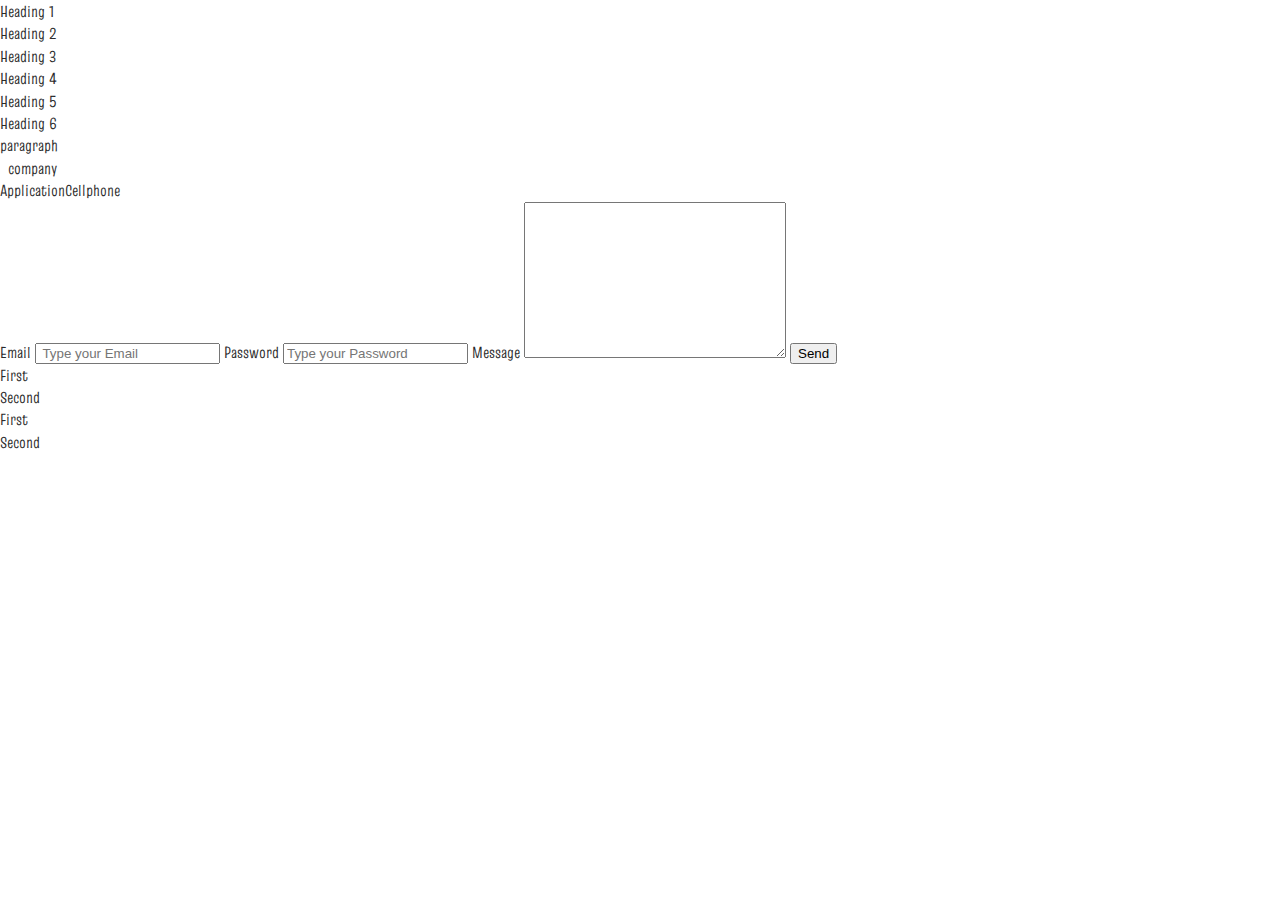
<file: index.html>
<!DOCTYPE html>
<html lang="en">
<head>
    <meta charset="UTF-8">
    <meta name="viewport" content="width=device-width, initial-scale=1.0">
    <title>Document</title>
    <link rel="stylesheet" href="./style.css">
</head>
<body>
     <!-- HEADING TAG -->
     <h1>Heading 1</h1>
     <h2>Heading 2</h2>
     <h3>Heading 3</h3>
     <h4>Heading 4</h4>
     <h5>Heading 5</h5>
     <h6>Heading 6</h6>
 
 <p>paragraph</p>
 <section id="banner">
     <div class="banner__left"></div>
     <div> 
 <section>
 
 <table>
     <th>company</th>
     <tr>
        <td>Application</td>
        <td>Cellphone</td>
        <tr>
 </table>

<form action="">
    <!-- EMAIL -->
 <label for="">Email</label>
 <input type="email" 
 placeholder=" Type your Email">

<!-- PASSWORD -->
<label for="">Password</label>
<input type="password"
 placeholder="Type your Password">

 <!-- MESSAGE -->
<label for="">Message</label>
<textarea name="" id="" cols="30" rows="10"></textarea>
<button>Send</button>
</form>

<ul></ul>
<li>First</li>
<li>Second</li>

<ol></ol>
<li>First</li>
<li>Second</li>

</body>
</html>
</file>
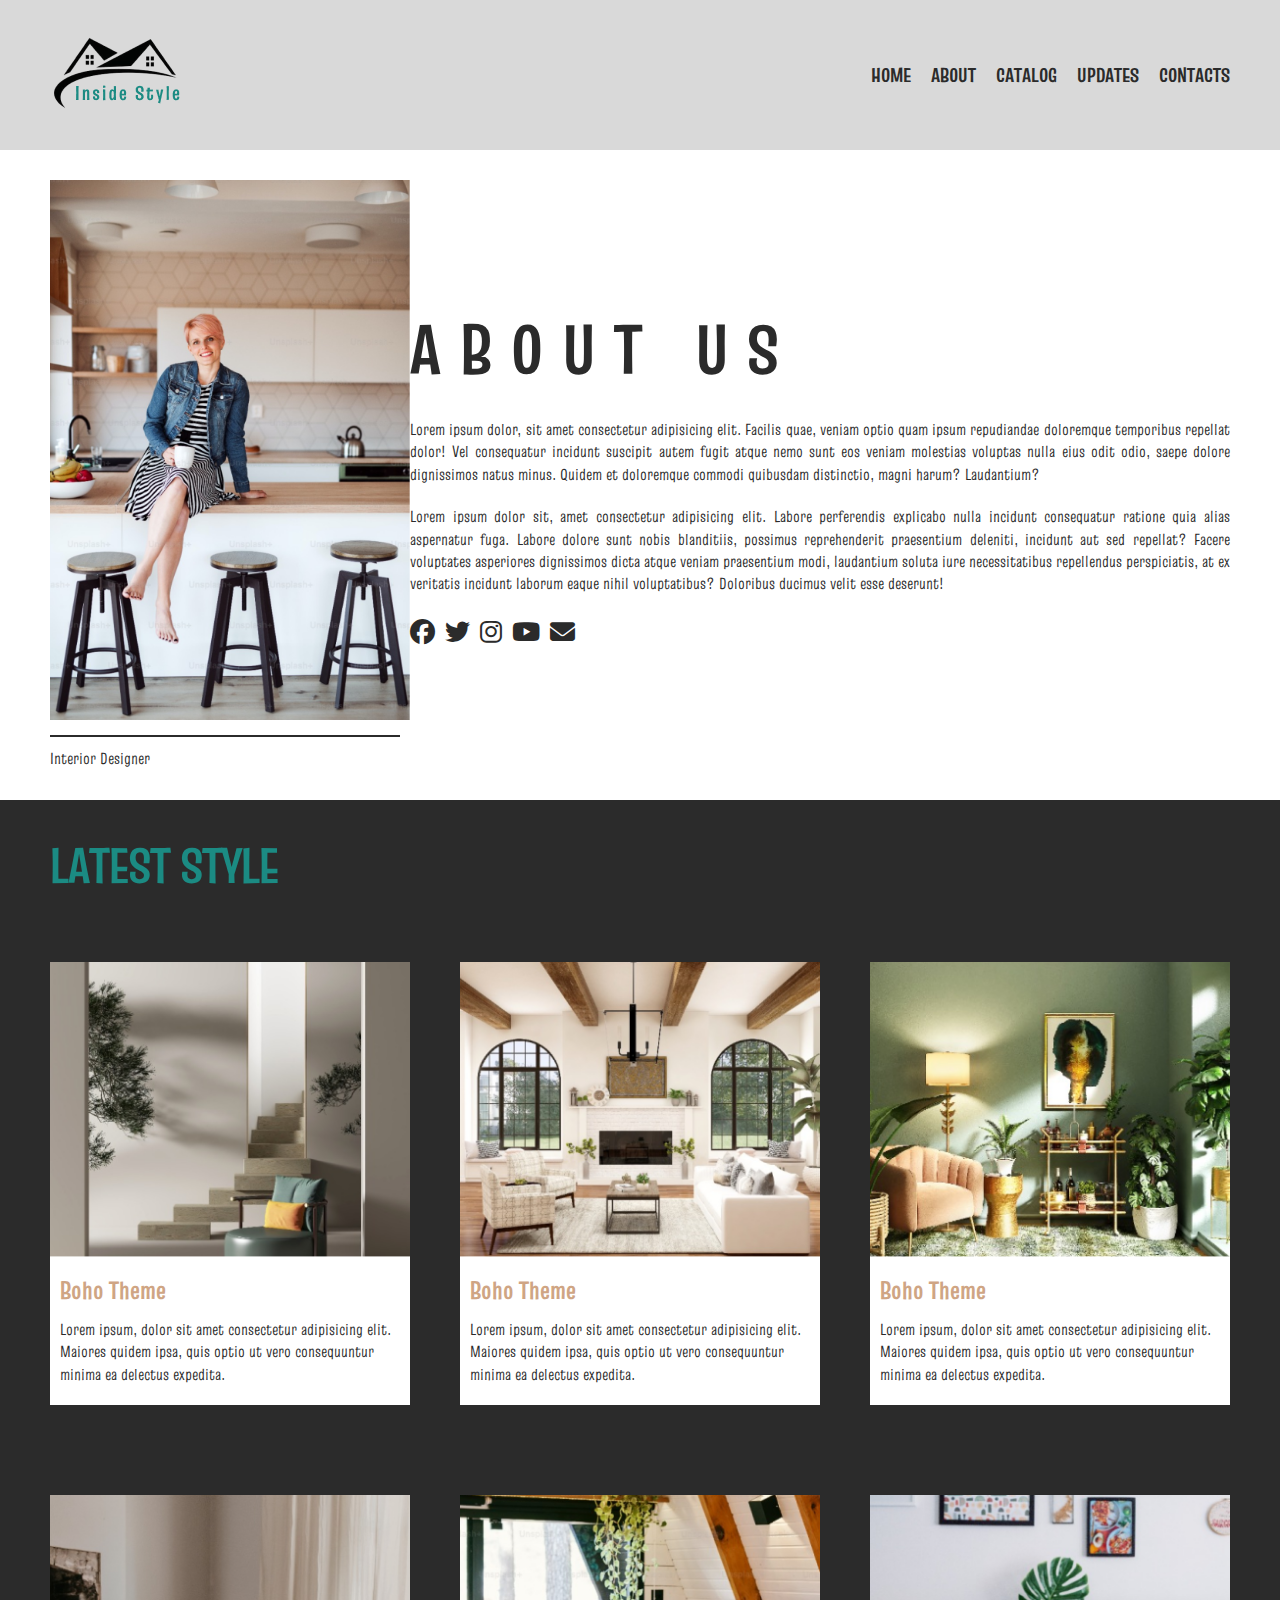
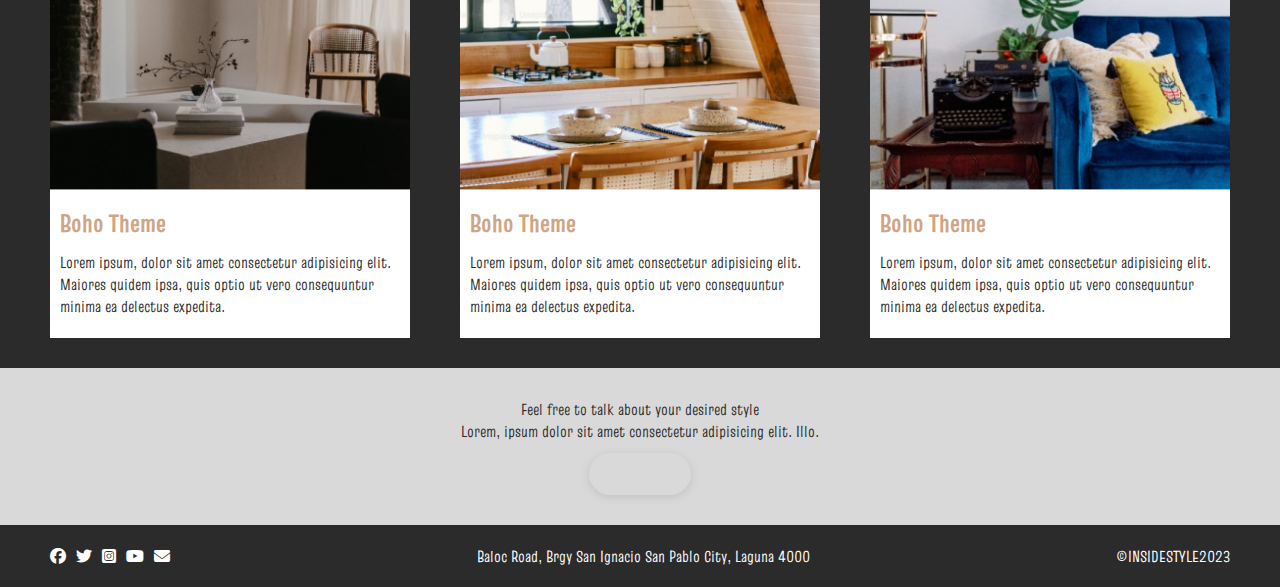
<file: about.html>
<!DOCTYPE html>
<html lang="en">
<head>
    <meta charset="UTF-8">
    <meta name="viewport" content="width=0, initial-scale=1.0">
    <title>Document</title>
    <link rel="stylesheet" href="./style.css">
    <link rel="stylesheet" href="https://cdnjs.cloudflare.com/ajax/libs/font-awesome/6.5.1/css/all.min.css">
</head>
<body>
<!-- HEADER -->
    <!-- header.header>.container>.header_wrapper -->
    <header class="header">
        <div class="container">
            <div class="header__wrapper">
            <img src="./img/LOGO.png" alt="">
            <nav>
                <ul class="header__nav">
                    <li><a href="home.html">HOME</a></li>
                    <li><a href="about.html">ABOUT</a></li>
                    <li><a href="catalog.html">CATALOG</a></li>
                    <li><a href="updates.html">UPDATES</a></li>
                    <li><a href="contacts.html">CONTACTS</a></li>
                </ul>
            </nav>
            <div class="toggle__menu"> <span></span>
            <span></span>
            <span></span></div>
           
        </div>
        </div>
    </header>

    <!-- ABOUT BANNER -->
    <section class="aboutBanner">
        <div class="container">
            <div class="aboutBanner_wrapper">
                <div class="aboutBanner_left">
                    <img src="img/about.png" alt="">
                    <small>Interior Designer </small>
                </div>
                <div class="aboutBanner_right">
                    <h1>ABOUT US</h1>
                    <p>Lorem ipsum dolor, sit amet consectetur adipisicing elit. Facilis quae, veniam optio quam ipsum repudiandae doloremque temporibus repellat dolor! Vel consequatur incidunt suscipit autem fugit atque nemo sunt eos veniam molestias voluptas nulla eius odit odio, saepe dolore dignissimos natus minus. Quidem et doloremque commodi quibusdam distinctio, magni harum? Laudantium?</p>
                    <p>Lorem ipsum dolor sit, amet consectetur adipisicing elit. Labore perferendis explicabo nulla incidunt consequatur ratione quia alias aspernatur fuga. Labore dolore sunt nobis blanditiis, possimus reprehenderit praesentium deleniti, incidunt aut sed repellat? Facere voluptates asperiores dignissimos dicta atque veniam praesentium modi, laudantium soluta iure necessitatibus repellendus perspiciatis, at ex veritatis incidunt laborum eaque nihil voluptatibus? Doloribus ducimus velit esse deserunt!</p>
                    <ul>
                        <li><a href=""><i class="fa-brands fa-facebook"></i></a></li>
                        <li><a href=""><i class="fa-brands fa-twitter"></i></a></li>
                        <li><a href=""><i class="fa-brands fa-instagram"></i></a></li>
                        <li><a href=""><i class="fa-brands fa-youtube"></i></i></a></li>
                        <li><a href=""><i class="fa-solid fa-envelope"></i></a></li>
                    </ul>
                </div>
            </div>
        </div>
    </section>

<!-- LATEST STYLE SECTION -->
<section class="lateststyle">
    <div class="container">
        <h1>LATEST STYLE</h1>
        <P>Lorem ipsum dolor, sit amet consectetur adipisicing elit. Cupiditate quaerat, temporibus non officiis ipsum assumenda nisi nemo culpa amet nesciunt?</P>
        <div class="lateststyle_wrapper">
            
            <div class="lateststyleSection_card">
                <img src="./img/latest-1.png" alt="">
                <div class="lateststyleSection_card--content">
                    <h3>Boho Theme</h3>
                    <p>Lorem ipsum, dolor sit amet consectetur adipisicing elit. Maiores quidem ipsa, quis optio ut vero consequuntur minima ea delectus expedita.</p>
                </div>
            </div>
            <div class="lateststyleSection_card">
                <img src="./img/latest-2.png" alt="">
                <div class="lateststyleSection_card--content">
                    <h3>Boho Theme</h3>
                    <p>Lorem ipsum, dolor sit amet consectetur adipisicing elit. Maiores quidem ipsa, quis optio ut vero consequuntur minima ea delectus expedita.</p>
                </div>
            </div>
            <div class="lateststyleSection_card">
                <img src="./img/latest-3.png" alt="">
                <div class="lateststyleSection_card--content">
                    <h3>Boho Theme</h3>
                    <p>Lorem ipsum, dolor sit amet consectetur adipisicing elit. Maiores quidem ipsa, quis optio ut vero consequuntur minima ea delectus expedita.</p>
                </div>
            </div>
            <div class="lateststyleSection_card">
                <img src="./img/latest-4.png" alt="">
                <div class="lateststyleSection_card--content">
                    <h3>Boho Theme</h3>
                    <p>Lorem ipsum, dolor sit amet consectetur adipisicing elit. Maiores quidem ipsa, quis optio ut vero consequuntur minima ea delectus expedita.</p>
                </div>
            </div>
            <div class="lateststyleSection_card">
                <img src="./img/latest-5.png" alt="">
                <div class="lateststyleSection_card--content">
                    <h3>Boho Theme</h3>
                    <p>Lorem ipsum, dolor sit amet consectetur adipisicing elit. Maiores quidem ipsa, quis optio ut vero consequuntur minima ea delectus expedita.</p>
                </div>
            </div>
            <div class="lateststyleSection_card">
                <img src="./img/latest-6.png" alt="">
                <div class="lateststyleSection_card--content">
                    <h3>Boho Theme</h3>
                    <p>Lorem ipsum, dolor sit amet consectetur adipisicing elit. Maiores quidem ipsa, quis optio ut vero consequuntur minima ea delectus expedita.</p>
                </div>
            </div>
        </div>
    </div>
</section>

    <!-- CALL TO ACTION -->
<section class="cta">
    <div class="container">
        <div class="cta__wrapper">
            <h1>Feel free to talk about your desired style</h1>
            <p>Lorem, ipsum dolor sit amet consectetur adipisicing elit. Illo.</p>
            <a href="" class="btn bg--semi-light">Contact us</a>
        </div>
    </div>
</section>

<!-- FOOTER -->
<footer class="footer">
    <div class="container">
        <div class="footer__wrapper">
            <ul>
                <li><a href=""><i class="fa-brands fa-facebook"></i></a></li>
                <li><a href=""><i class="fa-brands fa-twitter"></i></a></li>
                <li><a href=""><i class="fa-brands fa-square-instagram"></i></a></li>
                <li><a href=""><i class="fa-brands fa-youtube"></i></a></li>
                <li><a href=""><i class="fa-solid fa-envelope"></i></a></li>
            </ul>
            <p>Baloc Road, Brgy San Ignacio San Pablo City, Laguna 4000</p>
            <p>©INSIDESTYLE2023</p>
        </div>
    </div>
</footer>

  <script src="./script.js"></script>

</body>
</html>
</file>
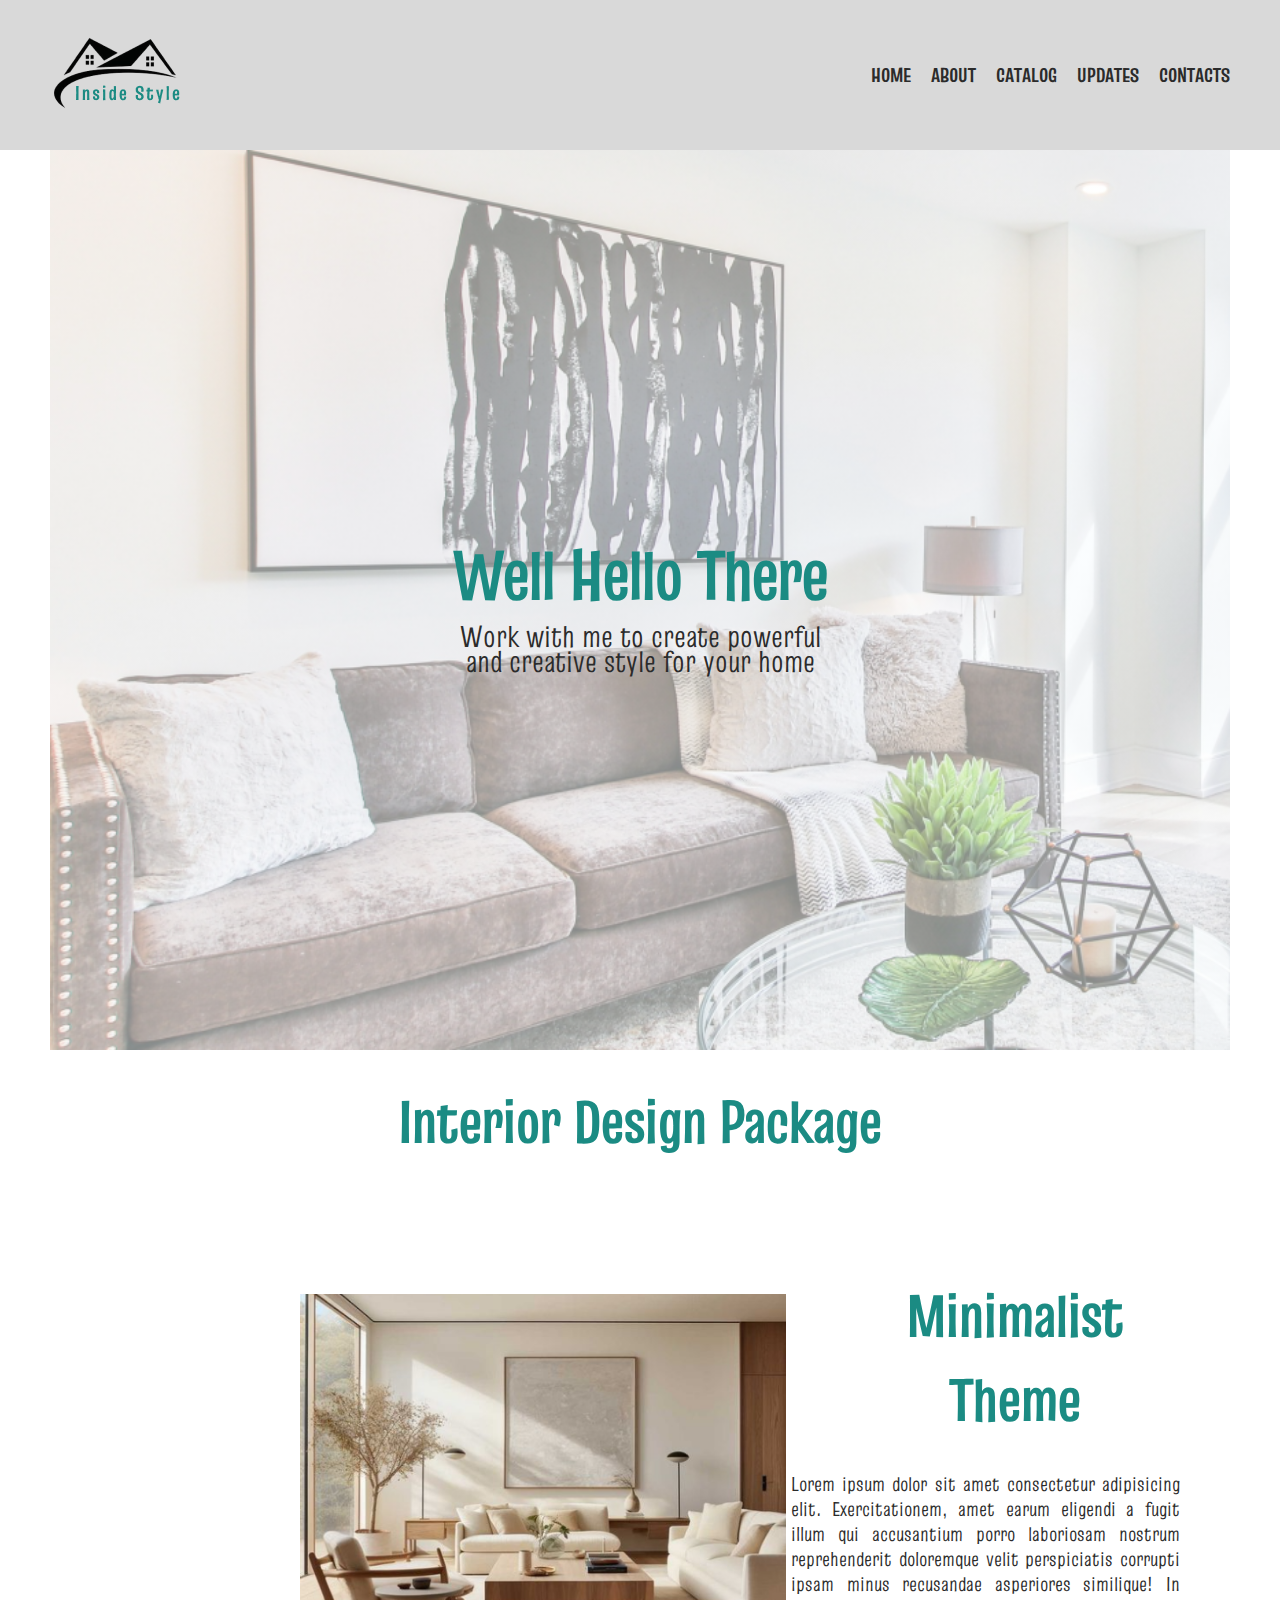
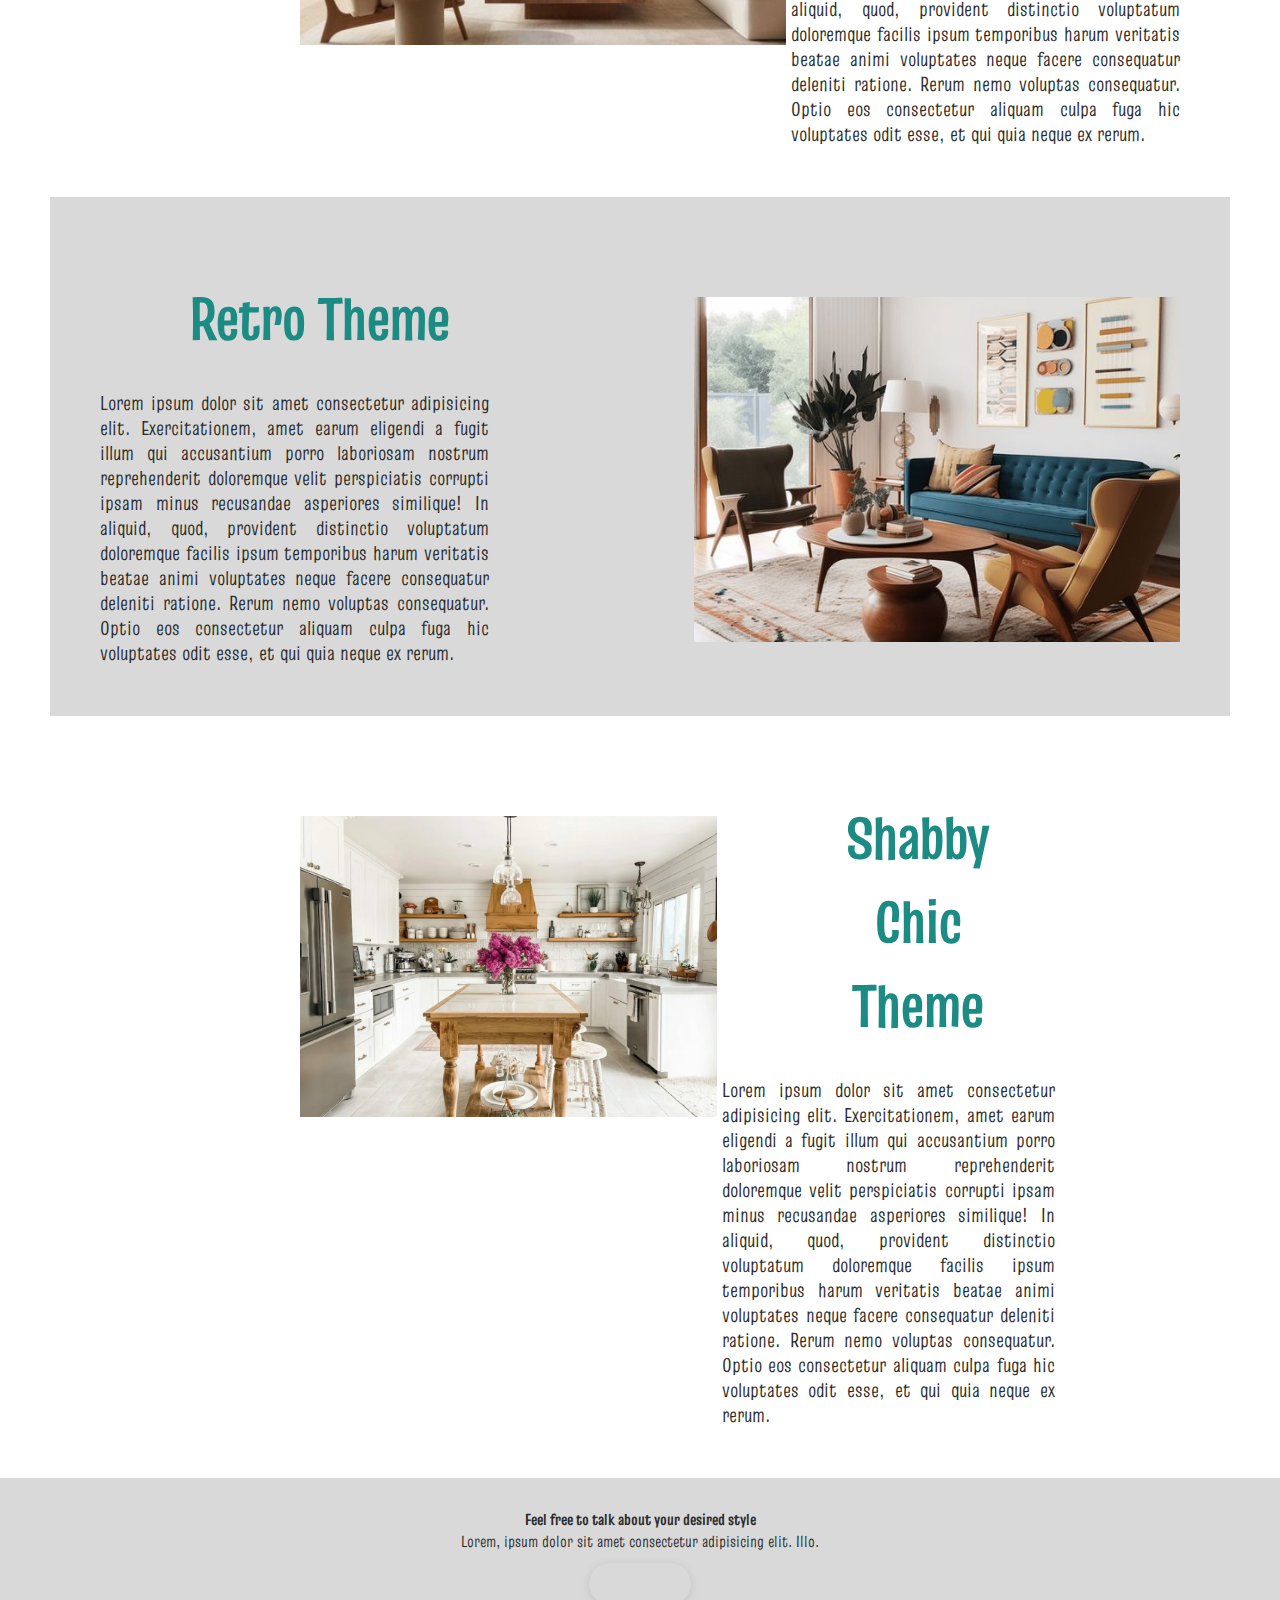
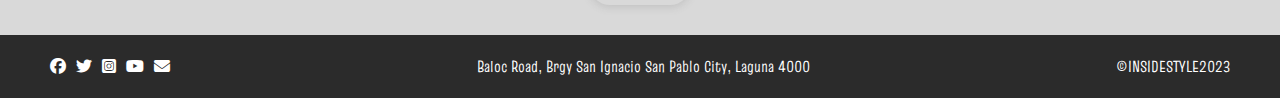
<file: catalog.html>
<!DOCTYPE html>
<html lang="en">
<head>
    <meta charset="UTF-8">
    <meta name="viewport" content="width=0, initial-scale=1.0">
    <title>Document</title>
    <link rel="stylesheet" href="./style.css">
    <link rel="stylesheet" href="https://cdnjs.cloudflare.com/ajax/libs/font-awesome/6.5.1/css/all.min.css">
</head>
<body>
<!-- HEADER -->
    <!-- header.header>.container>.header_wrapper -->
    <header class="header">
        <div class="container">
            <div class="header__wrapper">
            <img src="./img/LOGO.png" alt="">
            <nav>
                <ul class="header__nav">
                    <li><a href="home.html">HOME</a></li>
                    <li><a href="about.html">ABOUT</a></li>
                    <li><a href="catalog.html">CATALOG</a></li>
                    <li><a href="updates.html">UPDATES</a></li>
                    <li><a href="contacts.html">CONTACTS</a></li>
                </ul>
            </nav>
            <div class="toggle__menu"> <span></span>
            <span></span>
            <span></span></div>
           
        </div>
        </div>
    </header>


<!-- CATALOG BANNER -->
<div class="section catalogBanner">
    <div class="catalogBanner__bg">
        <div class="container">
            <div class="cataloganner__wrapper">
                <div class="section catalogBanner">
                    <div class="catalogBanner_bg">
                        <div class="container">
                            <div class="catalog_wrapper">
                                <h1>Well Hello There</h1>
                                <p>Work with me to create powerful
                                <br> and creative style for your home</p>
                    
                            </div>
                        </div>
                    </div>
                </div>
                </section>
                <!-- INTERIOR PACKAGE -->
                <section class="package">
                    <div class="package_wrapper">
                        <h2>Interior Design Package</h2>
                            <div class="package_theme">
                                <div class="package_left">
                                    <img src="./img/minimalist.png" alt="">
                                </div>
                                <div class="package_right">
                                    <h2>Minimalist Theme</h2>
                                    <p>Lorem ipsum dolor sit amet consectetur adipisicing elit. Exercitationem, amet earum eligendi a
                                        fugit illum qui accusantium porro laboriosam nostrum reprehenderit doloremque velit perspiciatis
                                        corrupti ipsam minus recusandae asperiores similique! In aliquid, quod, provident distinctio
                                        voluptatum doloremque facilis ipsum temporibus harum veritatis beatae animi voluptates neque
                                        facere consequatur deleniti ratione. Rerum nemo voluptas consequatur. Optio eos consectetur
                                        aliquam culpa fuga hic voluptates odit esse, et qui quia neque ex rerum.</p>
                                </div>
                            </div>
                            <div class="package_theme">
                                <div class="package_left">
                                    <img src="./img/retro.png" alt="">
                                </div>
                                <div class="package_right">
                                    <h2>Retro Theme</h2>
                                    <p>Lorem ipsum dolor sit amet consectetur adipisicing elit. Exercitationem, amet earum eligendi a
                                        fugit illum qui accusantium porro laboriosam nostrum reprehenderit doloremque velit perspiciatis
                                        corrupti ipsam minus recusandae asperiores similique! In aliquid, quod, provident distinctio
                                        voluptatum doloremque facilis ipsum temporibus harum veritatis beatae animi voluptates neque
                                        facere consequatur deleniti ratione. Rerum nemo voluptas consequatur. Optio eos consectetur
                                        aliquam culpa fuga hic voluptates odit esse, et qui quia neque ex rerum.</p>
                                        </div>
                                    </div>
                                    <div class="package_theme">
                                        <div class="package_left">
                                            <img src="./img/shabby-chic.png" alt="">
                                        </div>
                                        <div class="package_right">
                                            <h2>Shabby Chic Theme</h2>
                                            <p>Lorem ipsum dolor sit amet consectetur adipisicing elit. Exercitationem, amet earum eligendi a
                                                fugit illum qui accusantium porro laboriosam nostrum reprehenderit doloremque velit perspiciatis
                                                corrupti ipsam minus recusandae asperiores similique! In aliquid, quod, provident distinctio
                                                voluptatum doloremque facilis ipsum temporibus harum veritatis beatae animi voluptates neque
                                                facere consequatur deleniti ratione. Rerum nemo voluptas consequatur. Optio eos consectetur
                                                aliquam culpa fuga hic voluptates odit esse, et qui quia neque ex rerum.</p>
                                            
                                            </div>
                                        <div class="package_right">
                                    <h2></h2>
                                <p></p>
                            </div>
                        </div>
                    </div>
                </section>



            </div>
        </div>

    </div>
</div>



    <!-- CALL TO ACTION -->
    <section class="cta">
        <div class="container">
            <div class="cta__wrapper">
                <h2>Feel free to talk about your desired style</h2>
                <p>Lorem, ipsum dolor sit amet consectetur adipisicing elit. Illo.</p>
                <a href="" class="btn bg--semi-light">Contact us</a>
            </div>
        </div>
    </section>

<!-- FOOTER -->
<footer class="footer">
    <div class="container">
        <div class="footer__wrapper">
            <ul>
                <li><a href=""><i class="fa-brands fa-facebook"></i></a></li>
                <li><a href=""><i class="fa-brands fa-twitter"></i></a></li>
                <li><a href=""><i class="fa-brands fa-square-instagram"></i></a></li>
                <li><a href=""><i class="fa-brands fa-youtube"></i></a></li>
                <li><a href=""><i class="fa-solid fa-envelope"></i></a></li>
            </ul>
            <p>Baloc Road, Brgy San Ignacio San Pablo City, Laguna 4000</p>
            <p>©INSIDESTYLE2023</p>
        </div>
    </div>
</footer>

  <script src="./script.js"></script>

</body>
</html>
</file>
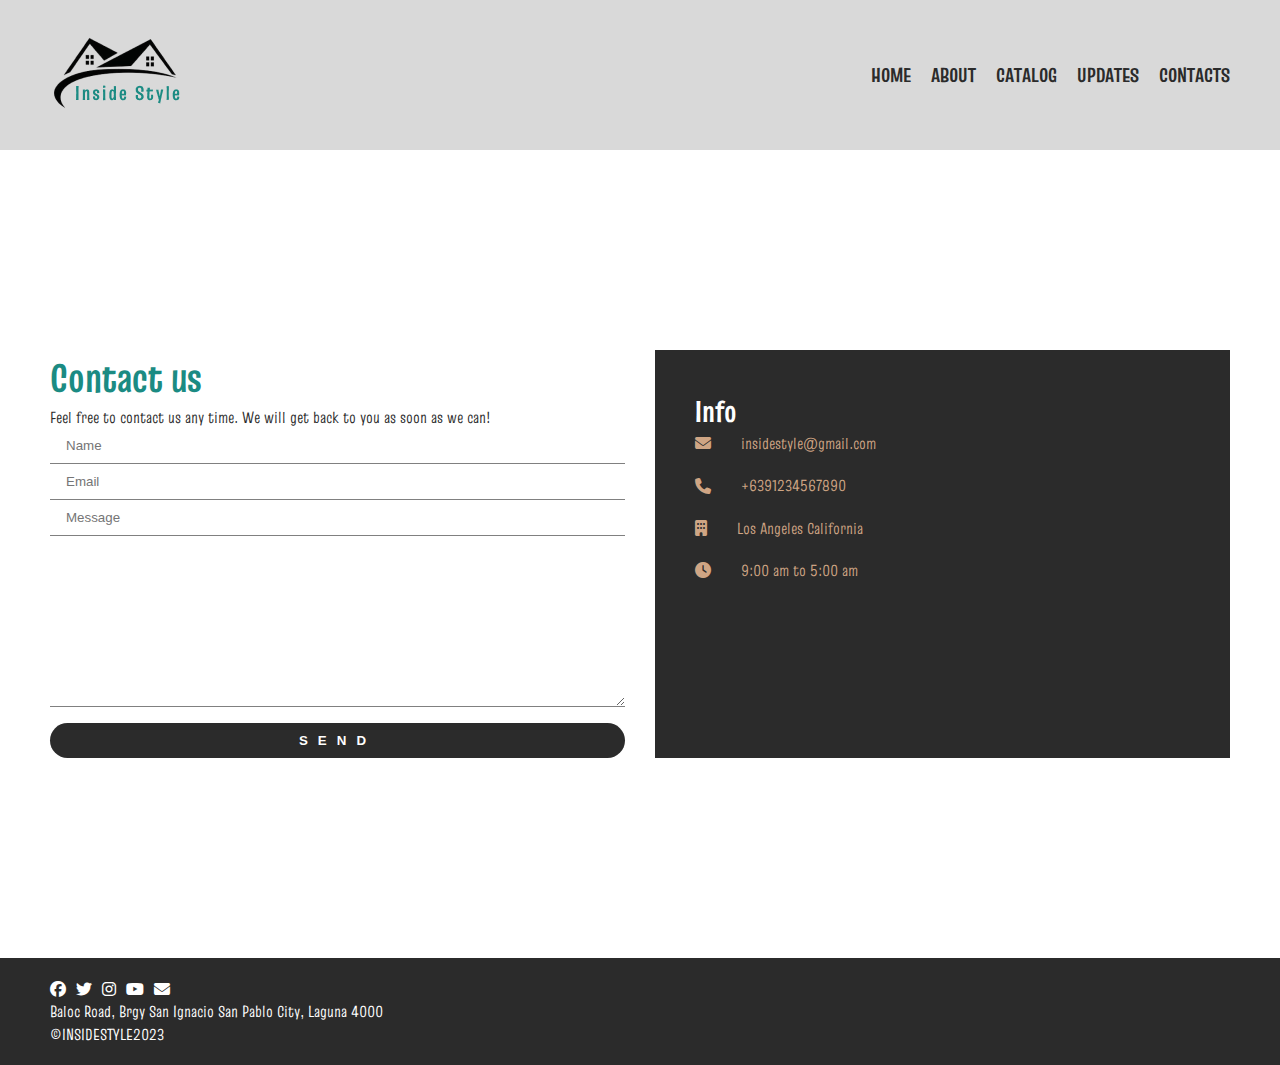
<file: contacts.html>
<!DOCTYPE html>
<html lang="en">
<head>
    <meta charset="UTF-8">
    <meta name="viewport" content="width=0, initial-scale=1.0">
    <title>Document</title>
    <link rel="stylesheet" href="./style.css">
    <link rel="stylesheet" href="https://cdnjs.cloudflare.com/ajax/libs/font-awesome/6.5.1/css/all.min.css">
</head>
<body>

<!-- HEADER -->
    <!-- header.header>.container>.header_wrapper -->
    <header class="header">
        <div class="container">
            <div class="header__wrapper">
            <img src="./img/LOGO.png" alt="">
            <nav>
                <ul class="header__nav">
                    <li><a href="home.html">HOME</a></li>
                    <li><a href="about.html">ABOUT</a></li>
                    <li><a href="catalog.html">CATALOG</a></li>
                    <li><a href="updates.html">UPDATES</a></li>
                    <li><a href="contacts.html">CONTACTS</a></li>
                </ul>
            </nav>
            <div class="toggle__menu"> <span></span>
            <span></span>
            <span></span></div>
           
        </div>
        </div>
    </header>



<!-- CONTACTS BANNER -->
<section class="contact">
    <div class="container">
        
        <div class="contact_wrapper">
            <div class="contact_form">
                <h1>Contact us</h1>
                <p>Feel free to contact us any time. We will get back to you as soon as we can!</p>

                <form action="">
                    <input type="text" placeholder="Name">
                    <input type="text" placeholder="Email">
                    <input type="text" placeholder="Message">
                    <textarea name="" id="" cols="30" rows="10"></textarea>
                    <button>SEND</button>
                    
                </form>
            </div>
            <div class="contact_info">
                <h2>Info</h2>
                <ul>
                    <li><i class="fa-solid fa-envelope"></i>insidestyle@gmail.com</li>
                    <li><i class="fa-solid fa-phone"></i>+6391234567890</li>
                    <li><i class="fa-solid fa-building"></i>Los Angeles California</li>
                    <li><i class="fa-solid fa-clock"></i>9:00 am to 5:00 am</li>
                </ul>
            </div>
        </div>

    </div>
</section>


<!-- FOOTER -->
<footer class="footer">
<div class="container">
    <div class="footer_wrapper">
        <ul>
            <li><a href=""><i class="fa-brands fa-facebook"></i></a></li>
            <li><a href=""><i class="fa-brands fa-twitter"></i></a></li>
            <li><a href=""><i class="fa-brands fa-instagram"></i></a></li>
            <li><a href=""><i class="fa-brands fa-youtube"></i></i></a></li>
            <li><a href=""><i class="fa-solid fa-envelope"></i></a></li>
        </ul>
        <p>Baloc Road, Brgy San Ignacio San Pablo City, Laguna 4000</p>
        <p>©INSIDESTYLE2023</p>
    </div>
</div>
</footer>

<script src="./script.js"></script>




</body>
</html>
</file>
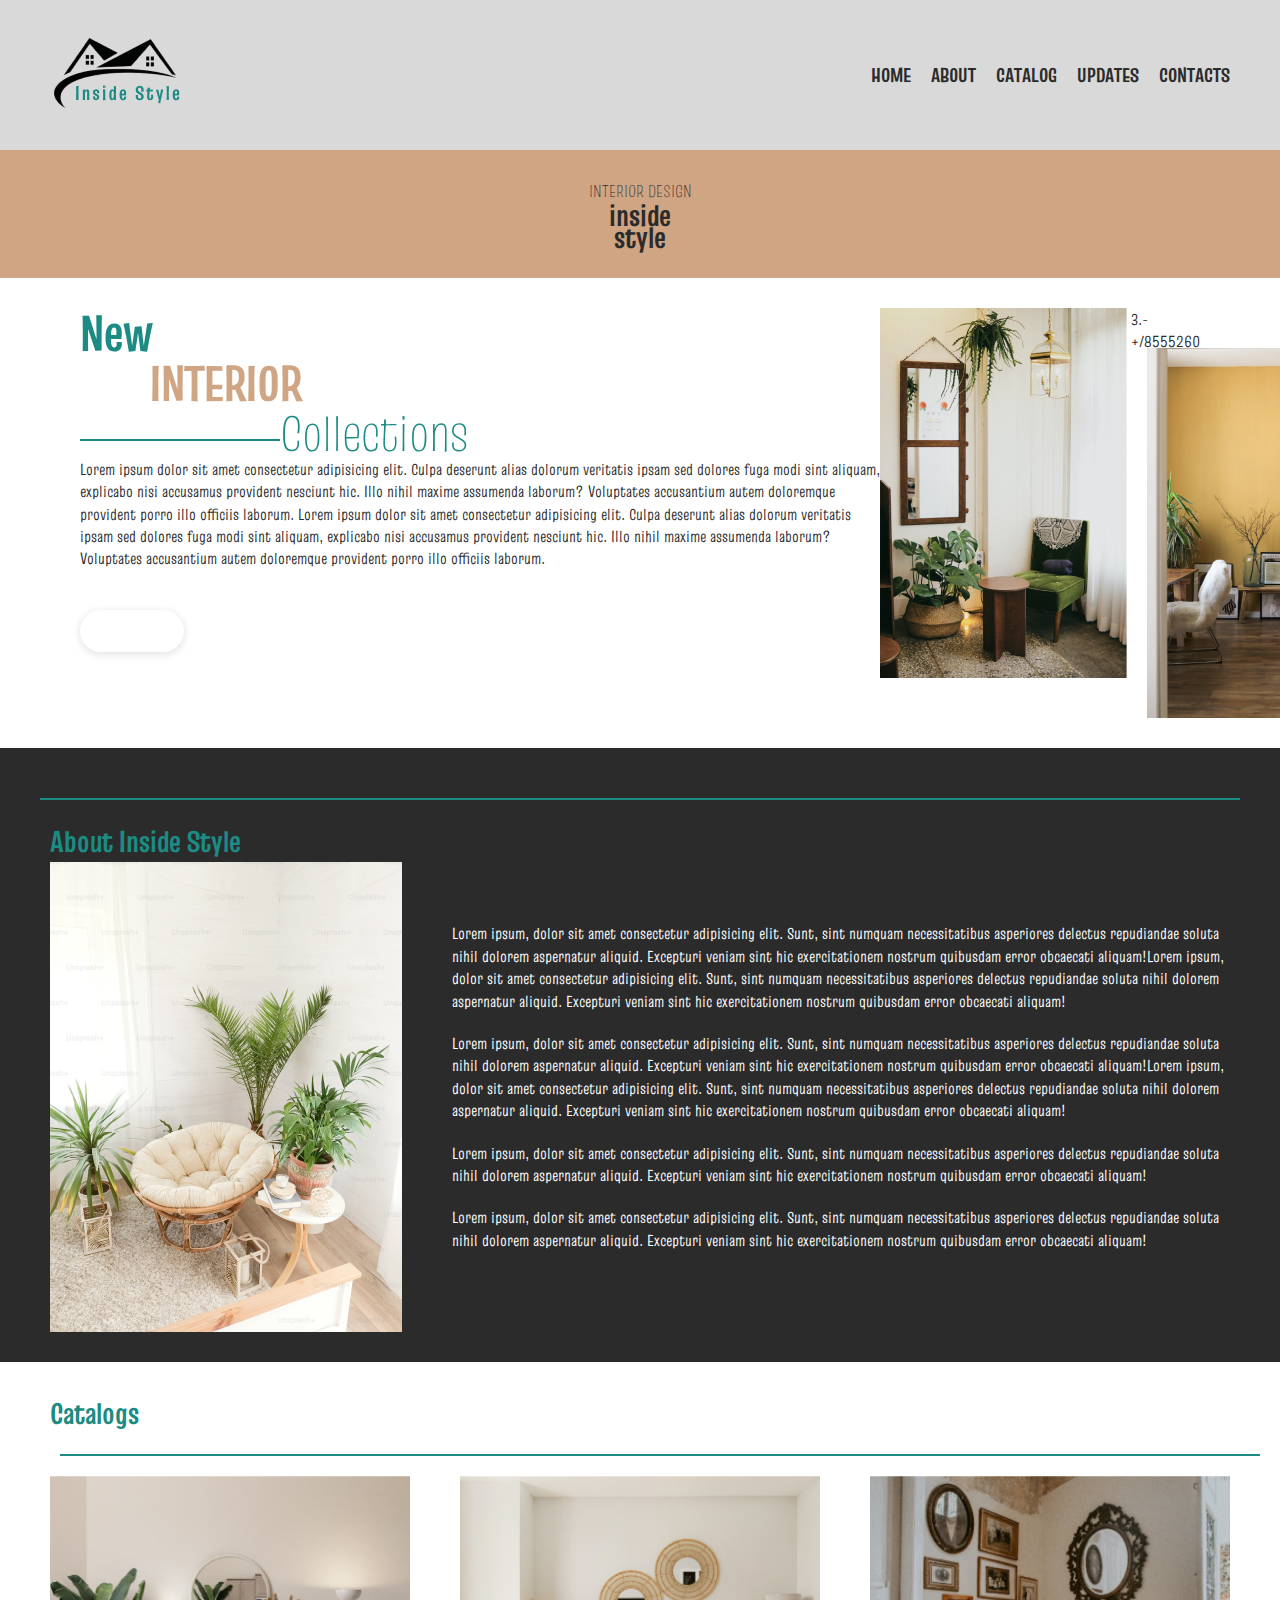
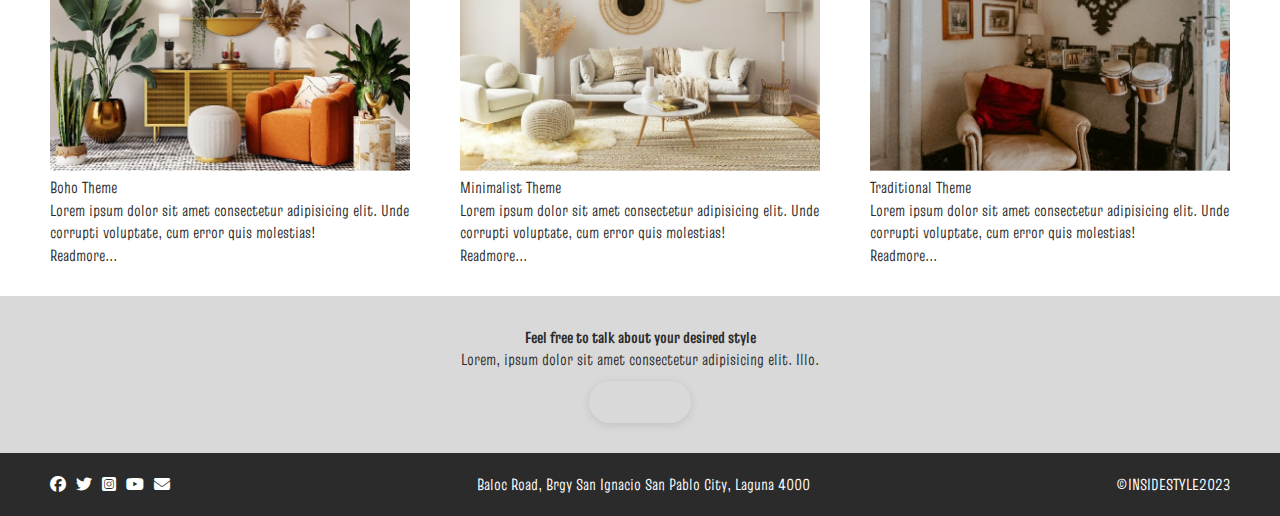
<file: home.html>
<!DOCTYPE html>
<html lang="en">
<head>
    <meta charset="UTF-8">
    <meta name="viewport" content="width=0, initial-scale=1.0">
    <title>Document</title>
    <link rel="stylesheet" href="./style.css">
    <link rel="stylesheet" href="https://cdnjs.cloudflare.com/ajax/libs/font-awesome/6.5.1/css/all.min.css">
</head>
<body>
<!-- HEADER -->
    <!-- header.header>.container>.header_wrapper -->
    <header class="header">
        <div class="container">
            <div class="header__wrapper">
            <img src="./img/LOGO.png" alt="">
            <nav>
                <ul class="header__nav">
                    <li><a href="home.html">HOME</a></li>
                    <li><a href="about.html">ABOUT</a></li>
                    <li><a href="catalog.html">CATALOG</a></li>
                    <li><a href="updates.html">UPDATES</a></li>
                    <li><a href="contacts.html">CONTACTS</a></li>
                </ul>
            </nav>
            <div class="toggle__menu"> <span></span>
            <span></span>
            <span></span></div>
           
        </div>
        </div>
    </header>

    <!-- TOP -->
<section class="top">
    <div class="container">
    </div class="top__wrapper">
    <span>INTERIOR DESIGN</span>
    <h4>inside <br> style</h4>
    </div>
    </div>
</section>  



<!-- HOME PAGE BANNER -->
<section class="homeBanner">
    <div class="container">
        <div class="homeBanner__wrapper">
            <!-- BANNER LEFT -->
            <div class="homeBanner__left">
                <ul>
              <li><span>New</span></li>
                    <li><span>INTERIOR</span></li>
                    <li><span>Collections</span></li>

                </ul>
                <p>Lorem ipsum dolor sit amet consectetur adipisicing elit. Culpa
                    deserunt alias dolorum veritatis ipsam sed dolores fuga modi sint
                    aliquam, explicabo nisi accusamus provident nesciunt hic. Illo
                    nihil maxime assumenda laborum? Voluptates accusantium autem
                    doloremque provident porro illo officiis laborum. Lorem ipsum
                    dolor sit amet consectetur adipisicing elit. Culpa deserunt alias
                    dolorum veritatis ipsam sed dolores fuga modi sint aliquam,
                    explicabo nisi accusamus provident nesciunt hic. Illo nihil maxime
                    assumenda laborum? Voluptates accusantium autem doloremque
                    provident porro illo officiis laborum.
                </p>
                <a href="" class="btn bg--semi-light">Learn more</a>
            </div>
            <!-- BANNER RIGHT -->
            <div class="homeBanner__right">
                <img src="./img/banner-1.png" alt="">
                <img src="./img/banner-2.png" alt="">
            </div>3.-+/8555260
        </div>
    </div>
</section>

<!-- ABOUT SECTION -->
<div class="aboutSection">
    <div class="container">
        <h2>About Inside Style</h2>
        <!-- Left -->
        <div class="aboutSection_wrapper">
            <img src="./img/about-2.png" alt="">
        
        <!-- Right -->
        <div class="aboutSection_Right">
            <p>
                Lorem ipsum, dolor sit amet consectetur adipisicing elit. Sunt,
                sint numquam necessitatibus asperiores delectus repudiandae soluta
                nihil dolorem aspernatur aliquid. Excepturi veniam sint hic
                exercitationem nostrum quibusdam error obcaecati aliquam!Lorem
                ipsum, dolor sit amet consectetur adipisicing elit. Sunt, sint
                numquam necessitatibus asperiores delectus repudiandae soluta
                nihil dolorem aspernatur aliquid. Excepturi veniam sint hic
                exercitationem nostrum quibusdam error obcaecati aliquam!
              </p>
              <p>
                Lorem ipsum, dolor sit amet consectetur adipisicing elit. Sunt,
                sint numquam necessitatibus asperiores delectus repudiandae soluta
                nihil dolorem aspernatur aliquid. Excepturi veniam sint hic
                exercitationem nostrum quibusdam error obcaecati aliquam!Lorem
                ipsum, dolor sit amet consectetur adipisicing elit. Sunt, sint
                numquam necessitatibus asperiores delectus repudiandae soluta
                nihil dolorem aspernatur aliquid. Excepturi veniam sint hic
                exercitationem nostrum quibusdam error obcaecati aliquam!
              </p>
              <p>
                Lorem ipsum, dolor sit amet consectetur adipisicing elit. Sunt,
                sint numquam necessitatibus asperiores delectus repudiandae soluta
                nihil dolorem aspernatur aliquid. Excepturi veniam sint hic
                exercitationem nostrum quibusdam error obcaecati aliquam!
              </p>
              <p>
                Lorem ipsum, dolor sit amet consectetur adipisicing elit. Sunt,
                sint numquam necessitatibus asperiores delectus repudiandae soluta
                nihil dolorem aspernatur aliquid. Excepturi veniam sint hic
                exercitationem nostrum quibusdam error obcaecati aliquam!
              </p>
        </div>
    </div>
</div>
</div>

</section>
<!-- CATALOG SECTION -->
<section class="catalogSection">
    <div class="container">
        <h2>Catalogs</h2>
        <div class="catalogSection__wrapper">
            
            <div class="catalogSection_card">
                <img src="./img/catalog-1.png" alt="">
                <div class="catalogSection_card--content">
                    <h3>Boho Theme</h3>
                    <p>Lorem ipsum dolor sit amet consectetur adipisicing elit. Unde corrupti voluptate, cum error quis molestias!</p>
                    <a href="" class="btn--nobg" >Readmore...</a>
                </div>
            </div>
            <div class="catalogSection_card">
                <img src="./img/catalog-2.png" alt="">
                <div class="catalogSection_card--content">
                    <h3>Minimalist Theme</h3>
                    <p>Lorem ipsum dolor sit amet consectetur adipisicing elit. Unde corrupti voluptate, cum error quis molestias!</p>
                    <a href="" class="btn--nobg">Readmore...</a>
                </div>
            </div>
            <div class="catalogSection_card">
                <img src="./img/catalog-3.png" alt="">
                <div class="catalogSection_card--content">
                    <h3>Traditional Theme</h3>
                    <p>Lorem ipsum dolor sit amet consectetur adipisicing elit. Unde corrupti voluptate, cum error quis molestias!</p>
                    <a href="" class="btn--nobg">Readmore...</a>
                </div>
            </div>
     </div>

    </div>
</section>

<!-- CALL TO ACTION -->
<section class="cta">
    <div class="container">
        <div class="cta__wrapper">
            <h2>Feel free to talk about your desired style</h2>
            <p>Lorem, ipsum dolor sit amet consectetur adipisicing elit. Illo.</p>
            <a href="" class="btn bg--light">Contact us</a>
        </div>
    </div>
</section>

<!-- FOOTER -->
<footer class="footer">
    <div class="container">
        <div class="footer__wrapper">
            <ul>
                <li><a href=""><i class="fa-brands fa-facebook"></i></a></li>
                <li><a href=""><i class="fa-brands fa-twitter"></i></a></li>
                <li><a href=""><i class="fa-brands fa-square-instagram"></i></a></li>
                <li><a href=""><i class="fa-brands fa-youtube"></i></a></li>
                <li><a href=""><i class="fa-solid fa-envelope"></i></a></li>
            </ul>
            <p>Baloc Road, Brgy San Ignacio San Pablo City, Laguna 4000</p>
            <p>©INSIDESTYLE2023</p>
        </div>
    </div>
</footer>

  <script src="./script.js"></script>

</body>
</html>
</file>
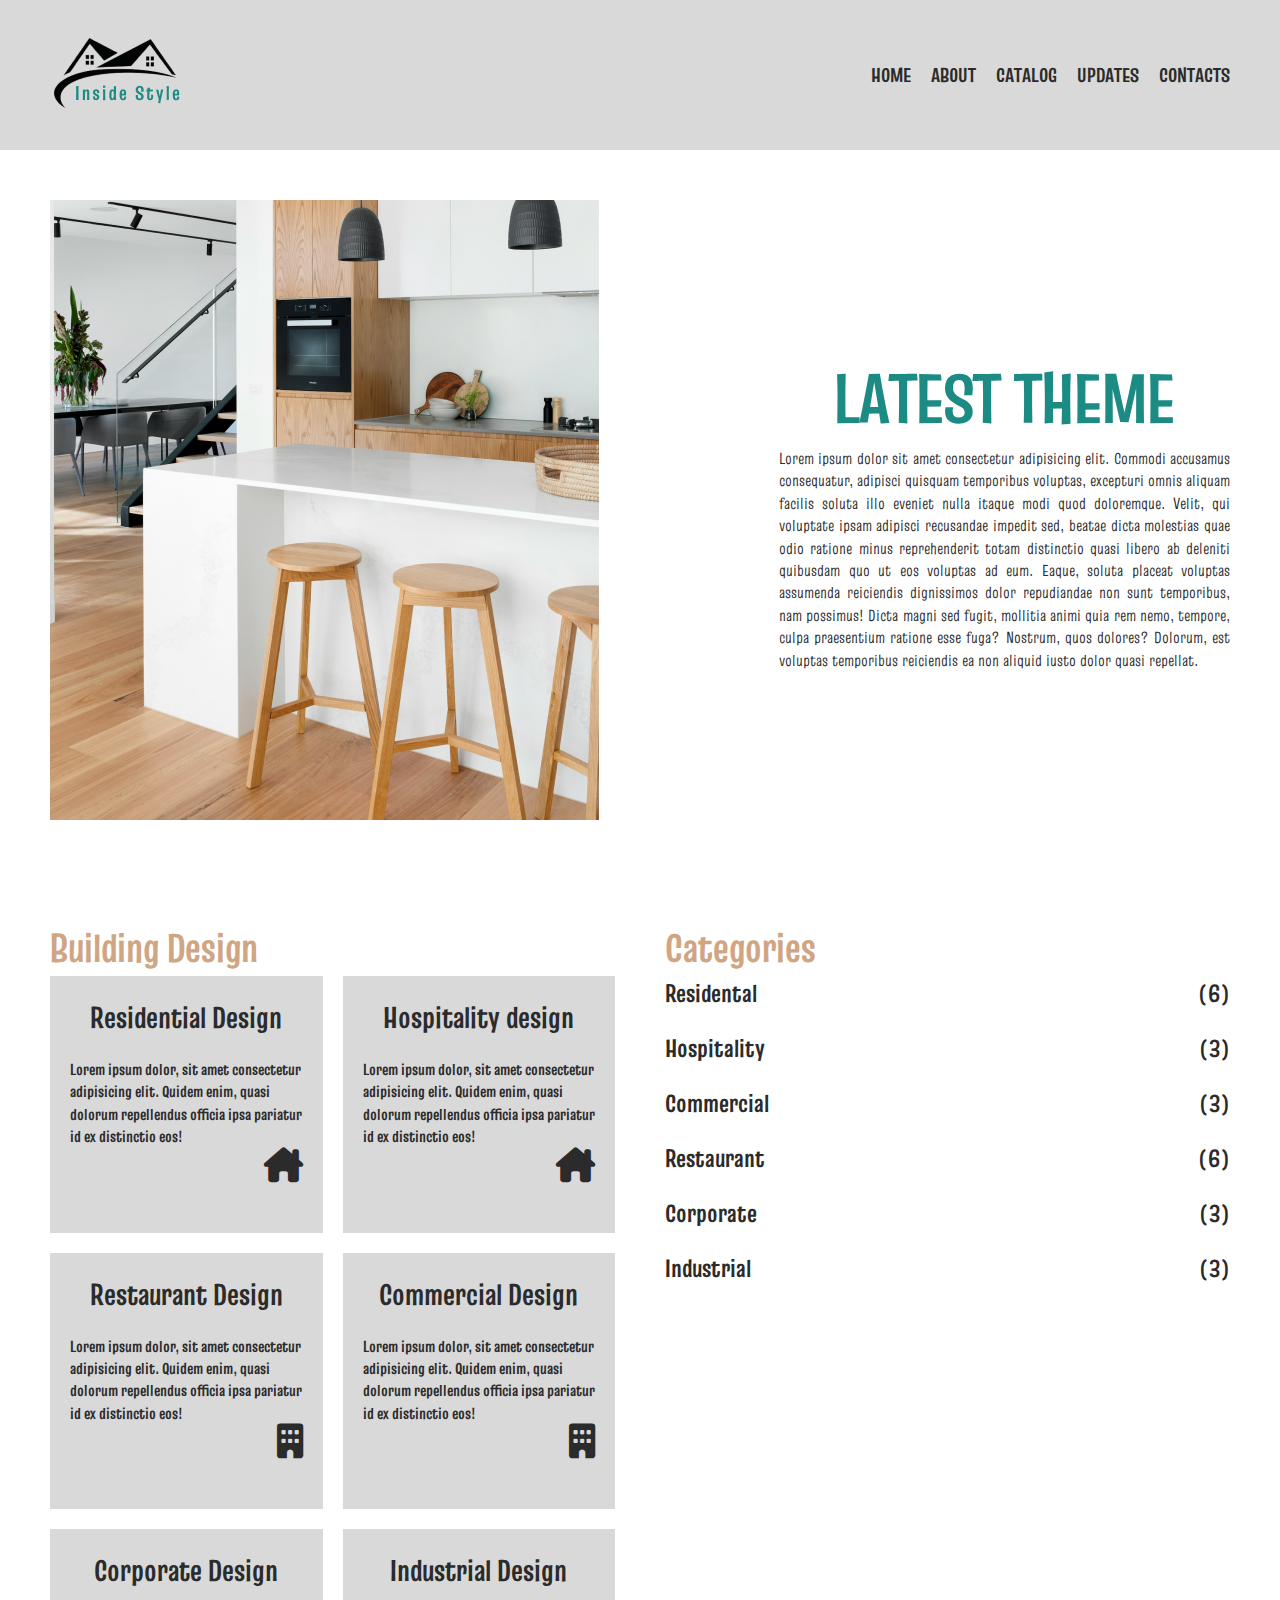
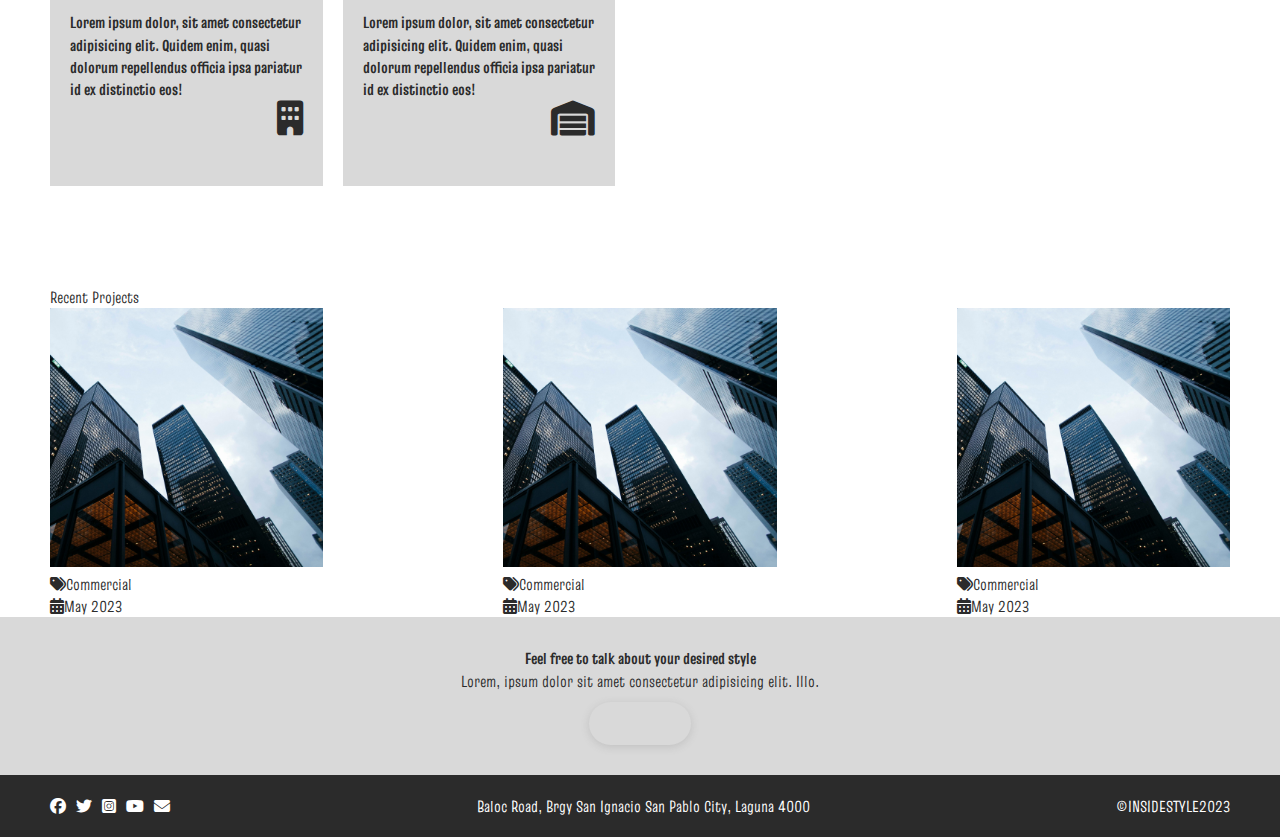
<file: updates.html>
<!DOCTYPE html>
<html lang="en">
<head>
    <meta charset="UTF-8">
    <meta name="viewport" content="width=0, initial-scale=1.0">
    <title>Document</title>
    <link rel="stylesheet" href="./style.css">
    <link rel="stylesheet" href="https://cdnjs.cloudflare.com/ajax/libs/font-awesome/6.5.1/css/all.min.css">
</head>
<body>

<!-- HEADER -->
    <!-- header.header>.container>.header_wrapper -->
    <header class="header">
        <div class="container">
            <div class="header__wrapper">
            <img src="./img/LOGO.png" alt="">
            <nav>
                <ul class="header__nav">
                    <li><a href="home.html">HOME</a></li>
                    <li><a href="about.html">ABOUT</a></li>
                    <li><a href="catalog.html">CATALOG</a></li>
                    <li><a href="updates.html">UPDATES</a></li>
                    <li><a href="contacts.html">CONTACTS</a></li>
                </ul>
            </nav>
            <div class="toggle__menu"> <span></span>
            <span></span>
            <span></span></div>
           
        </div>
        </div>
    </header>


<!-- UPDATES -->

<section class="updates">
    <div class="container">
        <div class="updates_wrapper">
            <img src="img/update-banner.png" alt="">
            <div class="update_contents">
                <h2>LATEST THEME</h2>


                <P>Lorem ipsum dolor sit amet consectetur adipisicing elit. Commodi accusamus consequatur, adipisci quisquam temporibus voluptas, excepturi omnis aliquam facilis soluta illo eveniet nulla itaque modi quod doloremque. Velit, qui voluptate ipsam adipisci recusandae impedit sed, beatae dicta molestias quae odio ratione minus reprehenderit totam distinctio quasi libero ab deleniti quibusdam quo ut eos voluptas ad eum. Eaque, soluta placeat voluptas assumenda reiciendis dignissimos dolor repudiandae non sunt temporibus, nam possimus! Dicta magni sed fugit, mollitia animi quia rem nemo, tempore, culpa praesentium ratione esse fuga? Nostrum, quos dolores? Dolorum, est voluptas temporibus reiciendis ea non aliquid iusto dolor quasi repellat.</P>
            </div>
            
        </div>
    </div>
</section>

<!-- BUILDING DESIGN -->
<section class="design">
    <div class="container">
        <div class="design_wrapper">
            
            <div class="design_main">
                <h2>Building Design</h2>
                <div class="design_cards">
            <div class="cards">
                <h4>Residential Design</h4>
                <p>Lorem ipsum dolor, sit amet consectetur adipisicing elit. Quidem enim, quasi dolorum repellendus officia ipsa pariatur id ex distinctio eos!</p>
                <a><i class="fa-solid fa-house-chimney"></i></a>
            </div>
            <div class="cards">
                <h4>Hospitality design</h4>
                <p>Lorem ipsum dolor, sit amet consectetur adipisicing elit. Quidem enim, quasi dolorum repellendus officia ipsa pariatur id ex distinctio eos!</p>
                <a href=""><i class="fa-solid fa-house-chimney"></i></a>
            </div>
            <div class="cards">
                <h4>Restaurant Design</h4>
                <p>Lorem ipsum dolor, sit amet consectetur adipisicing elit. Quidem enim, quasi dolorum repellendus officia ipsa pariatur id ex distinctio eos!</p>
                <a><i class="fa-solid fa-building"></i></a>
            </div>
            <div class="cards">
                <h4>Commercial Design</h4>
                <p>Lorem ipsum dolor, sit amet consectetur adipisicing elit. Quidem enim, quasi dolorum repellendus officia ipsa pariatur id ex distinctio eos!</p>
                <a><i class="fa-solid fa-building"></i></a>
            </div>
            <div class="cards">
                <h4>Corporate Design</h4>
                <p>Lorem ipsum dolor, sit amet consectetur adipisicing elit. Quidem enim, quasi dolorum repellendus officia ipsa pariatur id ex distinctio eos!</p>
                <a><i class="fa-solid fa-building"></i></a>
            </div>
            <div class="cards">
                <h4>Industrial Design</h4>
                <p>Lorem ipsum dolor, sit amet consectetur adipisicing elit. Quidem enim, quasi dolorum repellendus officia ipsa pariatur id ex distinctio eos!</p>
                <a ><i class="fa-solid fa-warehouse"></i></a>
            </div>
            </div>  
        </div>
        
        <div class="design_sidebar">
                <h2>Categories</h2>
                <ul>
                      <li>Residental <span>(6)</span></li>
                      <li>Hospitality <span>(3)</span></li>
                      <li>Commercial <span>(3)</span></li>
                      <li>Restaurant <span>(6)</span></li>
                      <li>Corporate <span>(3)</span></li>
                      <li>Industrial <span>(3)</span></li>
                    </ul>
                  </div>
                <ul>
               
 </section>

<!-- RECENT PROJECTS -->
<section class="projects">
    <div class="container">
        <h4>Recent Projects</h4>
        <div class="updates_wrapper">
            <div class="project_cards">
            <img src="img/commercial.png" alt="">
            <ul>
                <li><i class="fa-solid fa-tags"></i>Commercial</li>
                <li><i class="fa-solid fa-calendar-days"></i>May 2023</li>
            </ul>
            </div>
            <div class="project_cards">
            <img src="img/commercial.png" alt="">
            <ul>
                <li><i class="fa-solid fa-tags"></i>Commercial</li>
                <li><i class="fa-solid fa-calendar-days"></i>May 2023</li>
            </ul>
            </div>
            <div class="project_cards">
            <img src="img/commercial.png" alt="">
            <ul>
                <li><i class="fa-solid fa-tags"></i>Commercial</li>
                <li><i class="fa-solid fa-calendar-days"></i>May 2023</li>
            </ul>

            </div>
        </div>
    </div>

       <!-- CALL TO ACTION -->
    <section class="cta">
        <div class="container">
            <div class="cta__wrapper">
                <h2>Feel free to talk about your desired style</h2>
                <p>Lorem, ipsum dolor sit amet consectetur adipisicing elit. Illo.</p>
                <a href="" class="btn bg--semi-light">Contact us</a>
            </div>
        </div>
    </section>

<!-- FOOTER -->
<footer class="footer">
    <div class="container">
        <div class="footer__wrapper">
            <ul>
                <li><a href=""><i class="fa-brands fa-facebook"></i></a></li>
                <li><a href=""><i class="fa-brands fa-twitter"></i></a></li>
                <li><a href=""><i class="fa-brands fa-square-instagram"></i></a></li>
                <li><a href=""><i class="fa-brands fa-youtube"></i></a></li>
                <li><a href=""><i class="fa-solid fa-envelope"></i></a></li>
            </ul>
            <p>Baloc Road, Brgy San Ignacio San Pablo City, Laguna 4000</p>
            <p>©INSIDESTYLE2023</p>
        </div>
    </div>
</footer>

  <script src="./script.js"></script>

</body>
</html>
</file>
<file: style.css>
@import url("https://fonts.googleapis.com/css2?family=Truculenta:opsz,wght@12..72,100;12..72,400;12..72,700&display=swap");
/* repeatable pattern */
:root{
     --clr-dark:  #2b2b2b;
     --clr-light:   #fff;
     --clr-primary: #1b8b83;
     --clr-secondary: #cfa584;
     --clr-semilight: #d9d9d9;
     --font: "Truculenta", sans-serif;
}
* {
  -webkit-box-sizing: border-box;
  -moz-box-sizing: border-box;
  box-sizing: border-box;
}
*:before,
*:after {
  -webkit-box-sizing: border-box;
  -moz-box-sizing: border-box;
  box-sizing: border-box;
}
html,
body,
div,
span,
applet,
object,
iframe,
h1,
h2,
h3,
h4,
h5,
h6,
p,
blockquote,
pre,
a,
abbr,
acronym,
address,
big,
cite,
code,
del,
dfn,
em,
font,
ins,
kbd,
q,
s,
samp,
small,
strike,
strong,
sub,
sup,
tt,
var,
dl,
dt,
dd,
ol,
ul,
li,
fieldset,
form,
label,
legend,
table,
caption,
tbody,
tfoot,
thead,
tr,
th,
td {
  border: 0;
  font-family: inherit;
  font-size: 100%;
  font-style: inherit;
  font-weight: inherit;
  margin: 0;
  outline: 0;
  padding: 0;
  vertical-align: baseline;
  scroll-behavior: smooth;
  list-style: none;
}
html {
  font-size: 62.5%;
  height: 100%;
}
body {
    color: var(--clr-dark);
    font-family:var(--font);


  font-size: 1.6rem;
  overflow-x: hidden;
  line-height: 1.4;
}
table {
  border-collapse: collapse;
  border-spacing: 0;
}
article,
aside,
footer,
header,
nav,
section,
time {
  display: block;
}
a {
  text-decoration: none;
}
img {
  max-width: 100%;
}

.container {
  width: 100%;
  max-width: 150rem;
  margin: 0 auto;
  padding: 0 5rem;
}

/* HEADER */
.header{
    padding: 3rem 0;
    background-color: var(--clr-semilight);
}
.header__wrapper{
display: flex;
justify-content: space-between;
align-items: center;
}
.header__nav{
display: flex;
flex-direction: row;
gap: 2rem;
}
.header .header__wrapper ul li a{
    font-weight: 700;
    color: var(--clr-dark);
    font-size: 2rem;
}
.header .header__wrapper ul li a:hover{
    color: var(--clr-primary)
}


/* MOBILE RESPONSIVE */
.header .toggle__menu span{
  color: var(--clr-primary);
  width: 3rem;
  height: .3rem;
  border: 2px solid;
  border-radius: 1rem;
}
.header .toggle__menu {
  display: none;
}
@media screen and (max-width: 520px){
  .header .toggle__menu {
    display: flex;
    flex-direction: column;
    gap: 0.5rem;
  }

  .header .header__nav {
    position: fixed;
    top: 0;
    height: 100vh;
    width: 100%;
    background-color: var(--clr-semilight);
    display: flex;
    text-align: center;
    justify-content: center;
    flex-direction: column;
    z-index: 9;
    transition: all 0.5s ease;
    transform: translateY(-18rem);
    margin-top: 26rem;
    gap: 2rem;
    right: -100%;
  }
  .header__nav.open{
    right: 0;
    transition: all 0.5s ease;
  }

  .header .header__wrapper img {
    width: 10rem;
  }

  .toggle__menu.open span:first-child{
    transform: translate(0, 10px) rotate(230deg);
    transition: .5s ease;
  }
  .toggle__menu.open span:nth-child(2){
    opacity: 0;
    transition: .5s ease;
  }
  .toggle__menu.open span:last-child{
    transform: translate(0, -7px) rotate(-230deg);
    transition: .5s ease;
  }
}


/* TOP */
.top{
background-color: var(--clr-secondary);
padding: 3rem 0;
text-align: center;
}
.top span{
font-size: 1.7rem;
font-weight: 100;
margin-bottom: 5rem;
}
.top h4{
    line-height: 2.2rem;
    font-size: 3rem;
    font-weight: 700;
}

/* Home banner */
.homeBanner{
padding: 3rem;
padding-bottom: 7rem;
}
.homeBanner__wrapper{
display: flex;
justify-content: space-between;
}
.homeBanner__left{
    max-width: 80rem;
}

.homeBanner__left ul li{
    line-height: 5rem;
}
.homeBanner__left  ul li:first-child{
    color: var(--clr-primary);
    font-size: 5rem;
    font-weight: 700; 

}
.homeBanner__left ul li:nth-child(2){
    color: var(--clr-secondary);
    font-size: 5rem;
    font-weight: 700;
    margin-left: 7rem;
}
.homeBanner__left ul li:last-child{
    /* position: absolute; */
color: var(--clr-primary);
font-size: 5rem;
font-weight: 100;
}
 .homeBanner__left ul li:last-child::before{
    display: inline-block;
    position: relative;
   content: ""; 
   background-color: var(--clr-primary);
   width: 20rem;
   height: .2rem;
    bottom: 1rem;
 }
 .homeBanner__left p{
    margin-bottom: 5rem;

 }
.homeBanner__right{
    display: flex;
   gap: 2rem; 
}
.homeBanner__right img:last-child{
    position: relative;
    top: 4rem;
}
@media screen and (max-width: 520px){
.homeBanner__wrapper{
  flex-direction: column;
  }
.homeBanner__left ul li:last-child::before{
  width: 10rem;
}
}
 /* ABOUT SECTION */
.aboutSection{
  padding: 3rem 0;
  background-color: var(--clr-dark);

}
.aboutSection  h2{
  color: var(--clr-primary);
  font-size: 3rem;
  font-weight: 700;
}
.aboutSection  h2::before{
  display: inline-block;
  position: relative;
  content: " ";
  background-color: var(--clr-primary);
  height: .2rem;
  width: 120rem;
  bottom: 1rem;
  right: 1rem;
}
.aboutSection_wrapper{
  display: flex;
  justify-content: space-between;
  gap: 5rem;
  align-items: center;                          
}
.aboutSection_Right{
  max-width: 100rem;
}
.aboutSection_Right p{
  color: var(--clr-light);
  margin-bottom: 2rem;
}
/* ABOUT SECTION MOBILE */
@media screen and (max-width:520px){
  .aboutSection_left{
    display: none;
  }
.aboutSection h2::before{
  display: none;
}
}


/* CATALOG SECTION */
.catalogSection{
  padding: 3rem 0;
}
.catalogSection__wrapper{
  display: grid;
  grid-template-columns: 1fr 1fr 1fr;
  gap: 5rem;
}
.catalogSection h2{
  color: var(--clr-primary);
  font-size: 3rem;
  font-weight: 700;
}
  .catalogSection  h2::after{
    display: inline-block;
    position: relative;
    content: " ";
    background-color: var(--clr-primary);
    height: .2rem;
    width: 120rem;
    bottom: 1rem;
    left: 1rem;
  }

  .catalogSection__card{
    background-color: var(--clr-semilight);
    max-width: 40rem;
    margin-top: 40rem;
  }
    .catalogSection__card img{
      width: 40rem;
    }
    .catalogSection__card--content{
      padding: 1rem; 
    }
    .catalogSection__card--content h3{
      color: var(--clr-secondary);
      font-style: 2.5rem;
      font-weight: 700;
      margin-bottom: 1rem;
    }
    .catalogSection__card--content p{
      margin-bottom: 1rem;
    }
/* CATALOG SECTION MOBILE */
@media screen and (max-width: 520px){
  .catalogSection h2::after{
    display: none;
  }
.catalogSection__wrapper{
  grid-template-columns: 1fr;
  gap: 1rem;
}
}

/* CALL TO ACTION */
.cta{
padding: 3rem 0;
background-color: var(--clr-semilight);
color: var(--clr-dark);
}
.cta__wrapper{
  display: flex;
  flex-direction: column;
  justify-content: center;
  align-items: center;
}
.cta h2{
font-style: 2.5rem;
font-weight: 700;
}
.cta p{
  margin-bottom: 1rem;
}

/* FOOTER */
.footer{
  background-color: var(--clr-dark);
  color: var(--clr-light);
  padding: 2rem 0;
}
.footer__wrapper{
display: flex;
justify-content: space-between;
}
.footer ul{
 display: flex;
 gap: 1rem;
}
.footer ul li a{
  color: var(--clr-light);
}

/* FOOTER MOBILE */
@media screen and (max-width:520px){
.footer__wrapper{
flex-direction: column;
align-items: center;
justify-content: center;
}
}

/* ABOUT PAGE BANNER */
.aboutBanner{
  padding: 3rem 0;
}
.aboutBanner_wrapper{
  display: flex;
  justify-content: space-between;
  align-items: center;
}
.aboutBanner_right{
  max-width: 85rem;
}
.aboutBanner_right h1{
  font-size: 7rem;
  font-weight: 700;
  letter-spacing: 2rem;
  margin-bottom: 2rem;
}
.aboutBanner_right p{
  margin-bottom: 2rem;
  text-align: justify;
}

.aboutBanner_right ul{
  display: flex;
  gap: 1rem;
}
.aboutBanner_right ul li a{
  color: var(--clr-dark);
  font-size: 2.5rem;
}
.aboutBanner_left small{
  margin-left: 1rem;
}
.aboutBanner_left small::before{
display: inline-block;
position: relative;
content: " ";
background-color: var(--clr-dark);
width: 35rem;
height: .2rem;
bottom: .5rem;
right: 1rem;
}

/* ABOUT PAGE BANNER MOBILE */
@media screen and (max_width: 520px){
  .aboutBanner_left{
    display: none;
  }
  .aboutBanner_right h1{
    font-size: 4rem;
  }
.aboutBanner_right ul li a{
  font-style: 1.5rem;
}
}


.lateststyle{
  background-color: var(--clr-dark);
  padding: 3rem 0;
  color: var(--clr-dark);
}
.lateststyle h1{
  color: var(--clr-primary);
  font-weight: 700;
  font-size: 5rem;
}
.lateststyle_wrapper{
  display: grid;
  grid-template-columns: 1fr 1fr 1fr;
  gap: 5rem;
}
.lateststyleSection_card{
  background-color: var(--clr-light);
  max-width: 40rem;
  margin-top: 4rem;
}
.lateststyleSection_card img{
  width: 40rem;
}
.lateststyleSection_card--content{
  padding: 1rem;
}
.lateststyleSection_card--content h3{
  color: var(--clr-secondary);
  font-size: 2.5rem;
  font-weight: 700;
  margin-bottom: 1rem;
}
.lateststyleSection_card--content p{
  margin-bottom: 1rem;
}

/* CATALOG PAGE BANNER */
.catalogBanner_bg {
  background: linear-gradient(
      rgba(255, 255, 255, 0.5),
      rgba(255, 255, 255, 0.5)
    ),
    url(./img/catalog-banner.png);
  height: 100vh;
  background-size: cover;
  background-repeat: no-repeat;
  /* to center the text */
  display: flex;
  flex-direction: column;
  justify-content: center;
  text-align: center;
}
.catalogBanner h1 {
  font-size: 7rem;
  font-weight: 700;
  color: var(--clr-primary);
}
.catalogBanner p {
  font-size: 3rem;
  line-height: 2.5rem;
}
/* INTERIOR PACKAGE */

.package_wrapper h2 {
  color: var(--clr-primary);
  font-size: 6rem;
  font-weight: 700;
  text-align: center;
  padding: 3rem;
}
.package_theme {
  padding: 5rem;
  display: flex;
  gap: 0.5rem;
  justify-content: center;
}

.package_left {
  width: 500rem;
  margin-left: 20rem;
  margin-top: 5rem;
}

.package_left img {
  width: 70rem;
}
.package_right h2 {
  color: var(--clr-primary);
  display: flex;
  font-size: 6rem;
  font-weight: 700;
  text-align: center;
  margin-left: 6rem;
  height: -20px;
}
.package_right p {
  font-size: 2rem;
  line-height: 2.5rem;
  text-align: justify;
}
.package_theme:nth-child(odd) {
  background-color: var(--clr-semilight);
  flex-direction: row-reverse;
  display: flex;
  margin: auto;
}
@media screen and (max-width: 520px) {
  .package_wrapper {
    grid-template-columns: 1fr;
  }
}



/* UPDATES */
.updates {
  padding: 5rem 0;
}
.updates_wrapper {
  display: flex;
  justify-content: center;
  align-items: center;
  gap: 18rem;
}
.update_contents h2 {
  color: var(--clr-primary);
  font-size: 7rem;
  font-weight: 700;
  text-align: center;
}
.update_contents p {
  text-align: justify;
}

/* BUILDING DESIGN */
.design {
  padding: 5rem 0;
  background-color: var(--clr-light);
}
.design_main h2 {
  font-size: 4rem;
  font-weight: 700;
  color: var(--clr-secondary);
}
.design_wrapper {
  display: grid;
  grid-template-columns: 1fr 1fr;
  grid-gap: 5rem;
}
.design_cards {
  display: grid;
  grid-template-columns: 1fr 1fr;
  grid-gap: 2rem;
}
.cards.cards {
  padding: 2rem;
  background-color: var(--clr-semilight);
  margin-bottom: 3rem 0;
  font-weight: bold;
}
.design_sidebar h2 {
  font-size: 4rem;
  font-weight: 700;
  color: var(--clr-secondary);
}
.design_cards h4 {
  text-align: center;
  font-style: 3rem;
  font-size: 3rem;
  padding-bottom: 2rem;
}
.design_sidebar ul li {
  margin-bottom: 20px;
  justify-content: space-between;
  font-size: 2.5rem;
  font-weight: bold;
  display: flex;
}
.design_cards a {
  margin-bottom: 3rem;
  font-size: 3.5rem;
  color: var(--clr-dark);
  display: flex;
  align-items: flex-end;
  justify-content: flex-end;
}
@media screen and (max-width: 520px) {
  .updates_wrapper {
      flex-direction: column;
  }
  .design {
      flex-direction: column;
  }

  .updates {
      flex-direction: column;
  }
}


/* CONTACT */
.contact {
  padding: 20rem 0;
}

.contact h2 {
  font-size: 30px;
  font-weight: 700;
}

.contact h1 {
  font-size: 40px;
  font-weight: 700;
  color: var(--clr-primary);
}
.contact_wrapper {
  display: grid;
  grid-template-columns: 1fr 1fr;
  grid-gap: 30px;
}
.contact_form input,
.contact_form textarea {
  border: none;
  background-color: var(transparent);
  width: 100%;
  border-bottom: 1px solid gray;
  padding: 10px 16px;
}

.contact_form button {
  width: 100%;
  padding: 10px 16px;
  background-color: var(--clr-dark);
  color: var(--clr-light);
  margin-top: 10px;   
  border: none;
  border-radius: 20px;
  font-weight: 700;
  letter-spacing: 1rem;
}
.contact_info {
  background-color: var(--clr-dark);
  color: var(--clr-secondary);
  padding: 40px;
}

.contact_info ul li {
  margin-bottom: 20px;
  display: flex;
  align-items: center;
  gap: 30px;
}

.contact_info ul li a {
  color: var(--clr-secondary);
  font-size: 2.5rem;
}
.contact_info h2{
  color: var(--clr-light);
  font-weight: 700;
  display: flex;

}

/* REPEATABLE */
.btn{
  background-color: transparent;
  border-radius: 10rem;
  padding: 1rem 2rem;
  color: transparent;
  box-shadow: rgba(99, 99, 99, 0.2) 0px 2px 8px 0px; 
}
.btn.bg--semilight{
  background-color: var(--clr-semilight);
  color: var(--clr-dark);
}
.btn.bg--semilight:hover{
  background-color: var(--clr-dark);
  color: var(--clr-semilight);
}
.btn--nobg{
  color: var(--clr-dark);
}
.btn--nobg:hover{
  color: var(--clr-primary);
}
</file>
